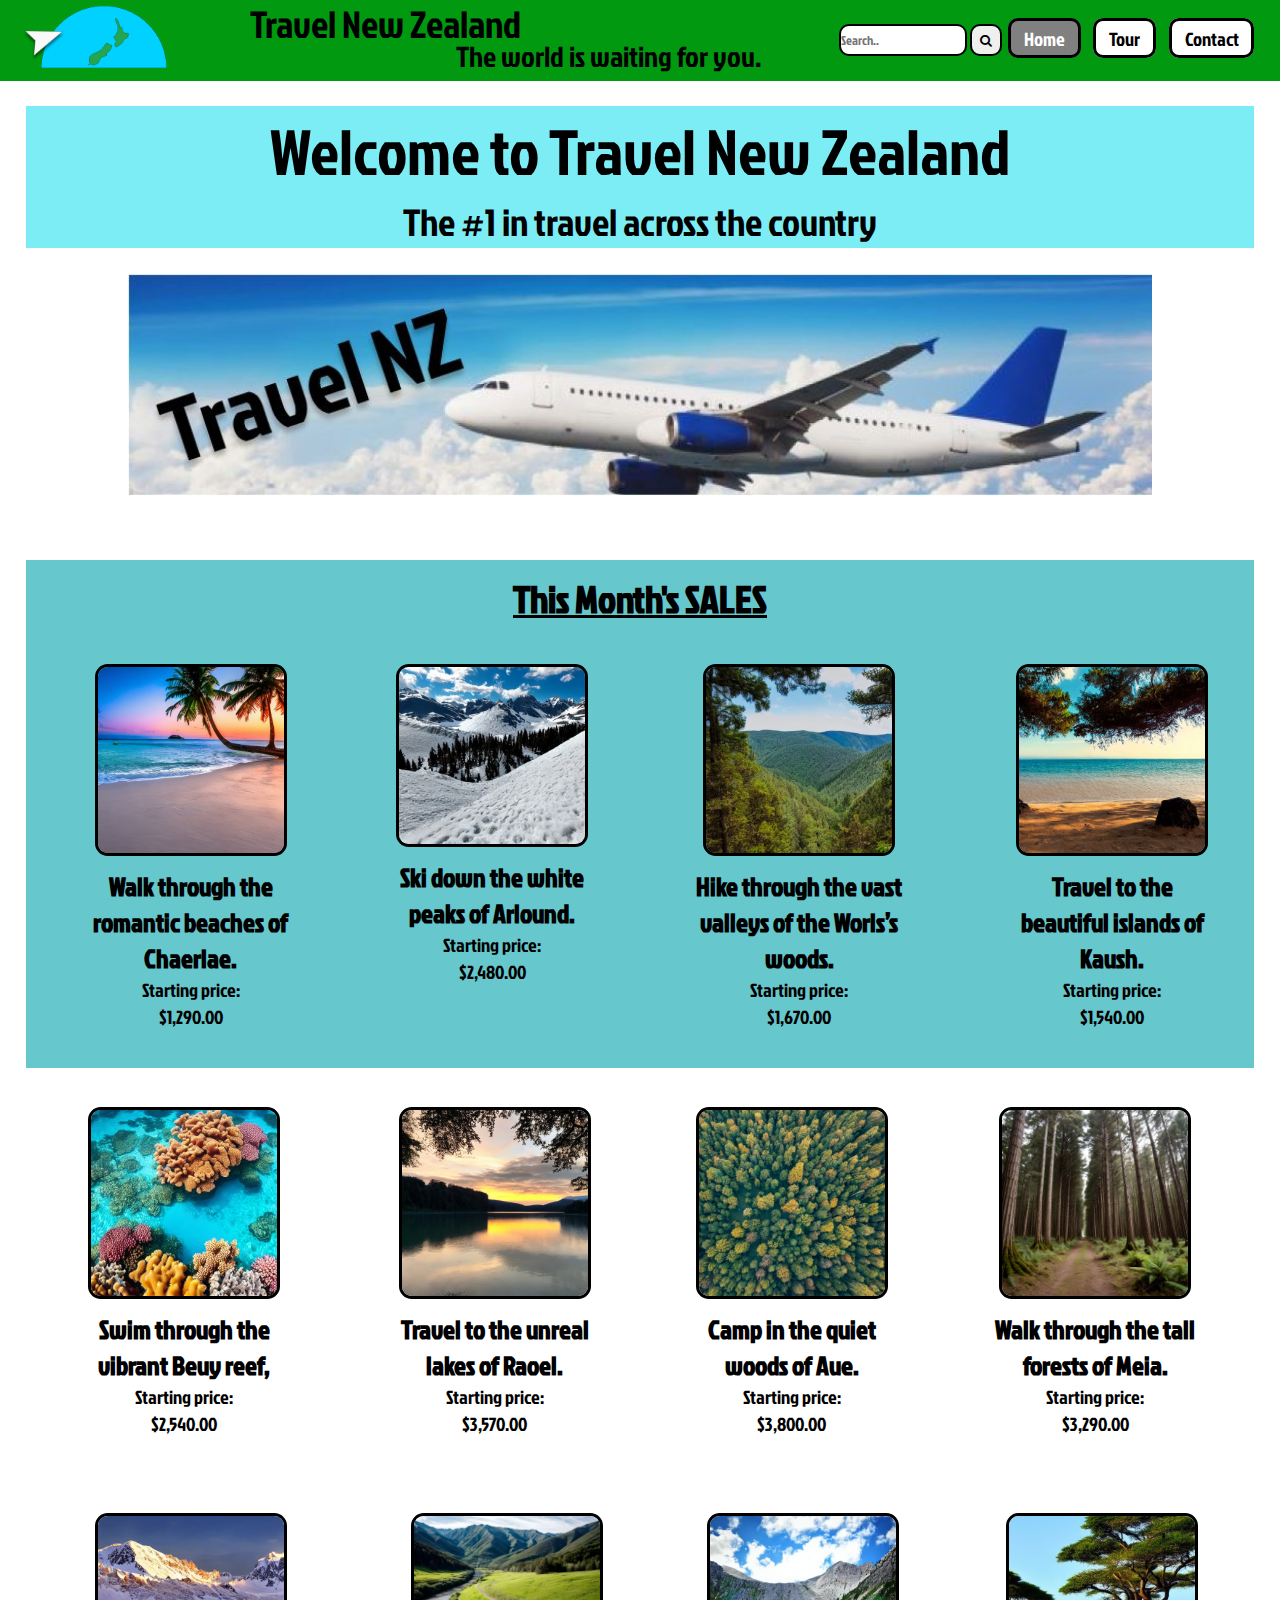
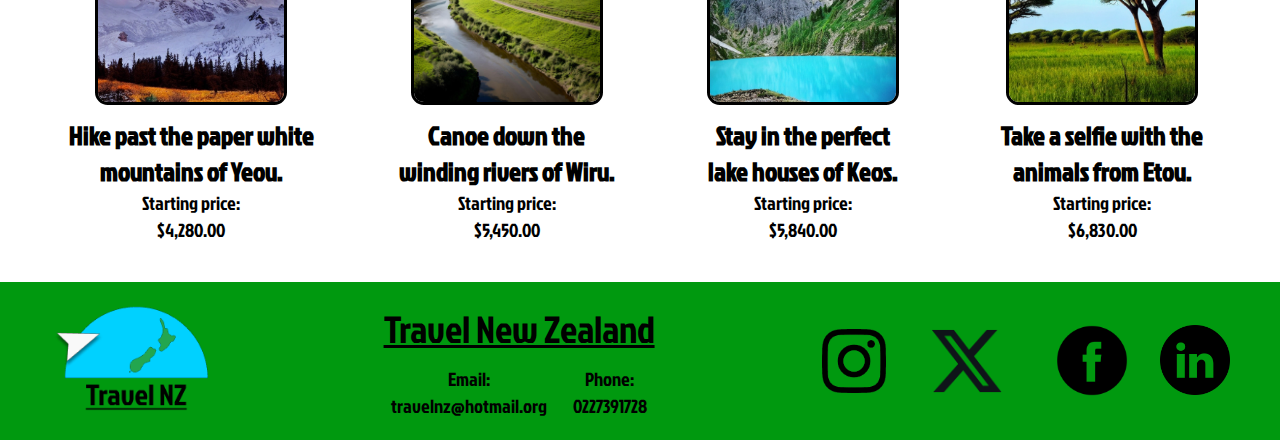
<file: index.html>
<!doctype html>
<html lang="en">

<head>
	<meta charset="utf-8">
	<meta name="viewport" content="width=device-width, initial-scale=1">
	<link rel="stylesheet" href="style.css">
	<link rel="preconnect" href="https://fonts.googleapis.com">
	<link rel="preconnect" href="https://fonts.gstatic.com" crossorigin>
	<link href="https://fonts.googleapis.com/css2?family=Jockey+One&family=Open+Sans:wght@800&display=swap" rel="stylesheet">
	<link rel="icon" href="images/icon.ico" alt="Travel NZ Logo">
	<link rel="stylesheet" href="https://cdnjs.cloudflare.com/ajax/libs/font-awesome/4.7.0/css/font-awesome.min.css">
	<title>Travel NZ</title>
</head>


<header>
		<nav>
			<div class="logo-header">
				<a href="index.html"><img src="images/logo_no_text.png" alt="Travel NZ Logo"></a>
			</div>
			<div class="titlebox">
			<div class="title1">Travel New Zealand</div>
			<div class="title2">The world is waiting for you.</div>
			</div>
			<ul>
				<div class="head-buttons">
					<div class="mobile">
						<li><div class="search-container">
						<form action="/action_page.php">
						<input type="text" placeholder="Search.." name="search">
						<button type="submit"><i class="fa fa-search"></i></button>
						</form></li>
						</div>
					</div>
					<div class="mobile">
						<li><a class="inverse" href="index.html">Home</a></li>
						<li><a href="tour.html">Tour</a></li>
						<li><a href="contact.html">Contact</a></li>
					</div>
				</div>
			</ul>
		</nav>
</header>


<body>
	<p class="banner" style= "background-color: #7CEDF4;">Welcome to Travel New Zealand</p>
	<p class="banner-small" style= "background-color: #7CEDF4;">The #1 in travel across the country</p>
	<div class="banner"><img src="images/banner.jpeg" alt="Image of plane flying across a blue sky."></div>
	
	<p class="title-sales">This Month's SALES</p>
	<div class="sales">	
		<div class="card">
			<img src="images/location1.jfif" alt="Image of beach with beautiful sunset.">
			<p class="header">Walk through the romantic beaches of Chaerlae.</p>
			<p class="price">Starting price:<br>$1,290.00<p>
		</div>
		<div class="card">
			<img src="images/location2.jfif" alt="Image of paper white mountains covered in snow and sprinkled with trees.">
			<p class="header">Ski down the white peaks of Arlound.</p>
			<p class="price">Starting price:<br>$2,480.00<p>
		</div>
		<div class="card">
			<img src="images/location3.jfif" alt="Image of lush green valley with rolling hills.">
			<p class="header">Hike through the vast valleys of the Worls’s woods.</p>
			<p class="price">Starting price:<br>$1,670.00<p>
		</div>
		<div class="card">
			<img src="images/location4.jfif" alt="Image of beach on a nice sunny day.">
			<p class="header">Travel to the beautiful islands of Kaush.</p>
			<p class="price">Starting price:<br>$1,540.00<p>
		</div>
	</div>
	<div class="row1">
			<div class="card">
				<img src="images/location4.5.jfif" alt="Image of beautiful coral reef">
				<p class="header">Swim through the vibrant Beuy reef,</p>
				<p class="price">Starting price:<br>$2,540.00<p>
			</div>
			<div class="card">
				<img src="images/location5.jpg" alt="Image of a lake reflecting the mountains in the background.">
				<p class="header">Travel to the unreal lakes of Raoel.</p>
				<p class="price">Starting price:<br>$3,570.00<p>
			</div>
			<div class="card">
				<img src="images/location6.jfif" alt="Top down view of a lush forest">
				<p class="header">Camp in the quiet woods of Aue.</p>
				<p class="price">Starting price:<br>$3,800.00<p>
			</div>
			<div class="card">
				<img src="images/location7.jpg" alt="Image tall trees making up a large forest walk.">
				<p class="header">Walk through the tall forests of Meia.</p>
				<p class="price">Starting price:<br>$3,290.00<p>
			</div>
	</div>
	<div class="row2">
		<div class="card">
			<img src="images/location8.jfif" alt="Image of field with paper white mountains in background.">
			<p class="header">Hike past the paper white mountains of Yeou.</p>
			<p class="price">Starting price:<br>$4,280.00<p>
		</div>
		<div class="card">
			<img src="images/location9.jpg" alt="Image of perfect blue river passing through lush green fields.">
			<p class="header">Canoe down the winding rivers of Wiru.</p>
			<p class="price">Starting price:<br>$5,450.00<p>
		</div>
		<div class="card">
			<img src="images/location10.jpg" alt="Image of lake surrounded by mountains from the view of a house above.">
			<p class="header">Stay in the perfect lake houses of Keos.</p>
			<p class="price">Starting price:<br>$5,840.00<p>
		</div>
		<div class="card">
			<img src="images/location11.jpg" alt="Image of savana.">
			<p class="header">Take a selfie with the animals from Etou.</p>
			<p class="price">Starting price:<br>$6,830.00<p>
		</div>
	</div>
</body>	

	
<footer>
	<div class="logof">
		<a href="index.html"><img src="images/logo.png" alt="Travel NZ logo"></a>
	</div>
	<div class="contact-box">
	<div class="txt"><u>Travel New Zealand</u></div>
	<div class="contact">
		<div class="email">Email:<br>travelnz@hotmail.org</div>
		<div class="phone">Phone:<br>0227391728</div>
	</div>
	</div>
	<ul>
		<div class="flogos">
		<div class="mobile">
		<li><a href="https://www.instagram.com/"><img src="images/instagram.png" alt="Instagram logo" class="insta"></a></li>
		<li><a href="https://twitter.com/"><img src="images/X.png" alt="X (Formerly Twitter) logo" class="X"></a></li>
		</div>
		<div class="mobile">
		<li><a href="https://www.facebook.com/"><img src="images/facebook.png" alt="Facebook logo" class="fb"></a></li>
		<li><a href="https://nz.linkedin.com/"><img src="images/linkedin.png" alt="Linkedin logo" class="linkedin"></a></li>
		</div></div>
	</ul>
</footer>
</file>
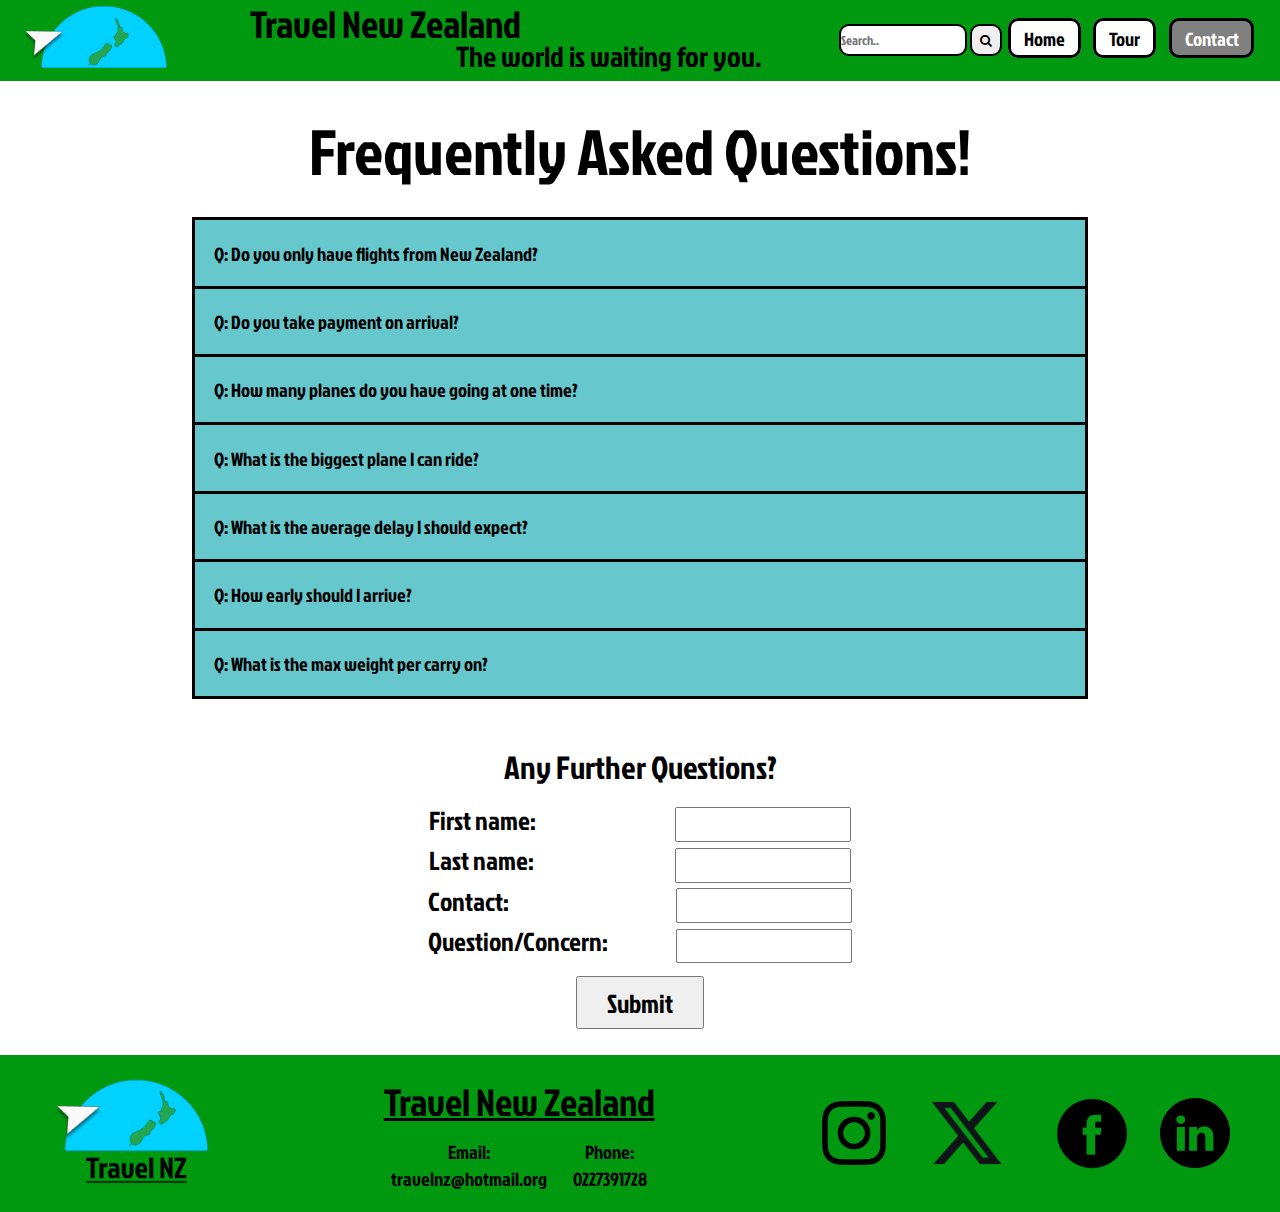
<file: contact.html>
<!doctype html>
<html lang="en">

<head>
	<meta charset="utf-8">
	<meta name="viewport" content="width=device-width, initial-scale=1">
	<link rel="stylesheet" href="style.css">
	<link rel="preconnect" href="https://fonts.googleapis.com">
	<link rel="preconnect" href="https://fonts.gstatic.com" crossorigin>
	<link href="https://fonts.googleapis.com/css2?family=Jockey+One&family=Open+Sans:wght@800&display=swap" rel="stylesheet">
	<link rel="icon" href="images/icon.ico" alt="Travel NZ Logo">
	<link rel="stylesheet" href="https://cdnjs.cloudflare.com/ajax/libs/font-awesome/4.7.0/css/font-awesome.min.css">
	
	<title>Travel NZ</title>
</head>

<header>
		<nav>
			<div class="logo-header">
				<a href="index.html"><img src="images/logo_no_text.png" alt="Travel NZ Logo"></a>
			</div>
			<div class="titlebox">
			<div class="title1">Travel New Zealand</div>
			<div class="title2">The world is waiting for you.</div>
			</div>
			<ul>
				<li><div class="search-container">
				<form action="/action_page.php">
				<input type="text" placeholder="Search.." name="search">
				<button type="submit"><i class="fa fa-search"></i></button>
				</form>
				</div><li>
				<li><a href="index.html">Home</a></li>
				<li><a href="tour.html">Tour</a></li>
				<li><a class="inverse" href="contact.html">Contact</a></li>
			</ul>

		</nav>
</header>
<p class="banner">Frequently Asked Questions!</p><br>

	<button class="accordion">Q: Do you only have flights from New Zealand?</button>
		<div class="panel">
			<p>A: Yes, hence the name. We only deal with NZ.</p>
		</div>

	<button class="accordion">Q: Do you take payment on arrival?</button>
		<div class="panel">
			<p>A: No, that is a terrible idea. </p>
		</div>
		
	<button class="accordion">Q: How many planes do you have going at one time?</button>
		<div class="panel">
			<p>A: Around 7 - 8 at one time.</p>
		</div>
		
	<button class="accordion">Q: What is the biggest plane I can ride?</button>
		<div class="panel">
			<p>A: Our largest plane on sight is a Cessna 172.</p>
		</div>
		
	<button class="accordion">Q: What is the average delay I should expect?</button>
		<div class="panel">
			<p>A: Anywhere from 5 minutes to 5 hours :)</p>
		</div>
		
	<button class="accordion">Q: How early should I arrive?</button>
		<div class="panel">
			<p>A: You should always plan to arrive at the airport an hour before your flight, as it takes time to get ready for your flight.</p>
		</div>
		
	<button class="accordion" style="border-bottom: 3px solid black;">Q: What is the max weight per carry on?</button>
		<div class="panel" style="border-bottom: 3px solid black;">
			<p>A: 20kg or 25 pounds. </p>
		</div>

	<script src="script.js"></script>
	
	<form>
		<div class="title">
			<label for="title"><br>Any Further Questions?</label>
		</div>
		<div class="content">
			<div class="fname">
				<label class="labelfname" for="fname">First name:</label>
				<input type="text" id="fname" name="fname" size="30">
			</div>
			<div class="lname">
				<label class="labellname" for="lname">Last name:</label>
				<input type="text" id="lname" name="lname" size="30">
			</div>
			<div class="contact">
				<label class="labelcontact" for="contact">Contact:</label>
				<input type="text" id="contact" name="contact" size="30">
			</div>
			<div class="info">
				<label class="labeltext" for="text">Question/Concern:</label>
				<input class="input" type="text" id="info" name="info" size="30">
			</div>
			<input class="submit" type="submit" value="Submit">
		</div>
	</form> 
</body>	
	
	
	
	
	
	
	
	
	
	
	
	
	
	
	
<footer>
	<div class="logof">
		<a href="index.html"><img src="images/logo.png" alt="Travel NZ logo"></a>
	</div>
	<div class="contact-box">
	<div class="txt"><u>Travel New Zealand</u></div>
	<div class="contact">
		<div class="email">Email:<br>travelnz@hotmail.org</div>
		<div class="phone">Phone:<br>0227391728</div>
	</div>
	</div>
	<ul>
		<div class="flogos">
		<div class="mobile">
		<li><a href="https://www.instagram.com/"><img src="images/instagram.png" alt="Instagram logo" class="insta"></a></li>
		<li><a href="https://twitter.com/"><img src="images/X.png" alt="X (Formerly Twitter) logo" class="X"></a></li>
		</div>
		<div class="mobile">
		<li><a href="https://www.facebook.com/"><img src="images/facebook.png" alt="Facebook logo" class="fb"></a></li>
		<li><a href="https://nz.linkedin.com/"><img src="images/linkedin.png" alt="Linkedin logo" class="linkedin"></a></li>
		</div></div>
	</ul>
</footer>
</file>
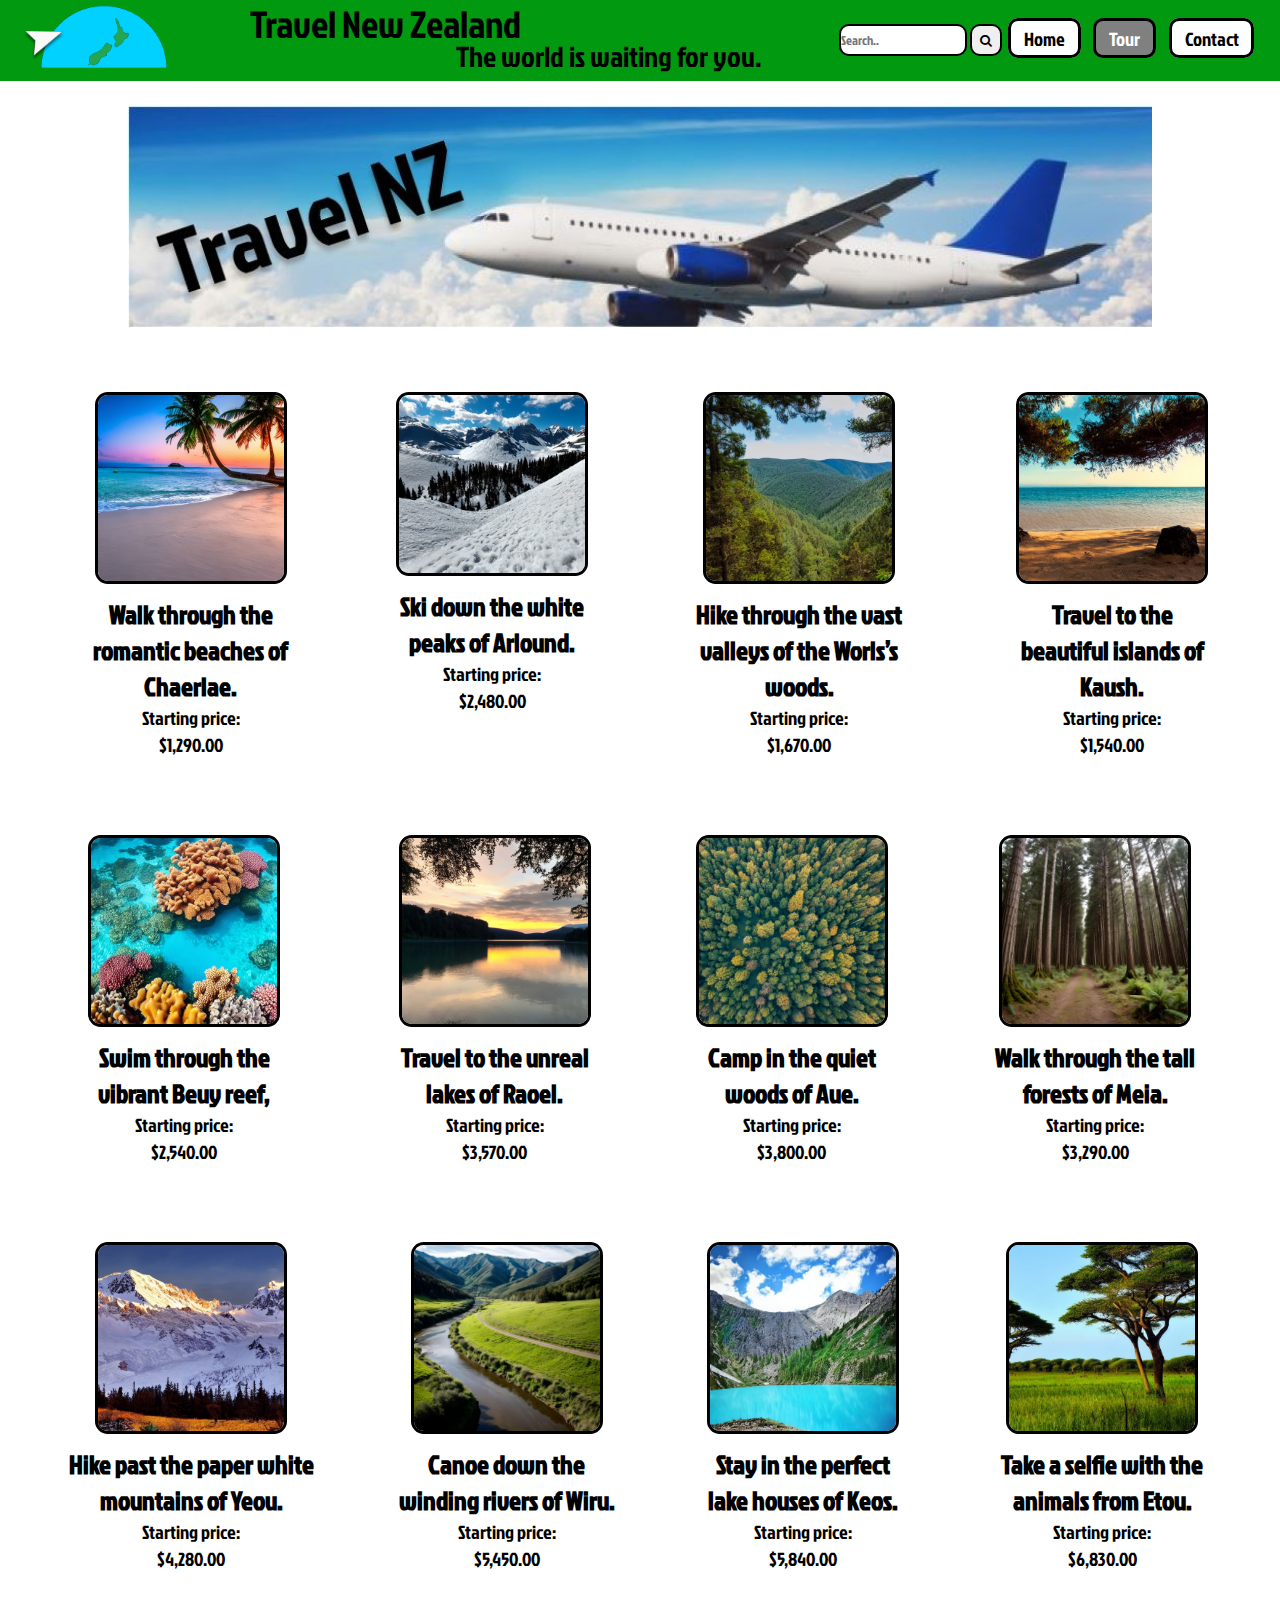
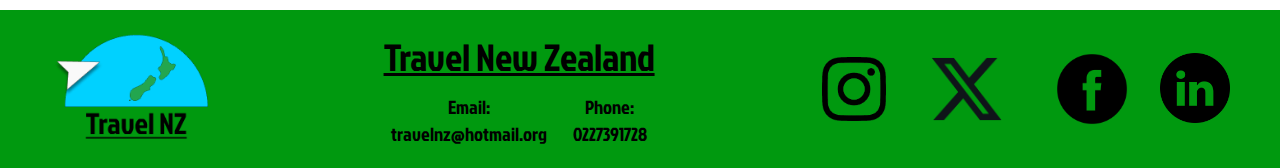
<file: tour.html>
<!doctype html>
<html lang="en">

<head>
	<meta charset="utf-8">
	<meta name="viewport" content="width=device-width, initial-scale=1">
	<link rel="stylesheet" href="style.css">
	<link rel="preconnect" href="https://fonts.googleapis.com">
	<link rel="preconnect" href="https://fonts.gstatic.com" crossorigin>
	<link href="https://fonts.googleapis.com/css2?family=Jockey+One&family=Open+Sans:wght@800&display=swap" rel="stylesheet">
	<link rel="icon" href="images/icon.ico" alt="Travel NZ Logo">
	<link rel="stylesheet" href="https://cdnjs.cloudflare.com/ajax/libs/font-awesome/4.7.0/css/font-awesome.min.css">
	<title>Travel NZ</title>
</head>


<header>
		<nav>
			<div class="logo-header">
				<a href="index.html"><img src="images/logo_no_text.png" alt="Travel NZ Logo"></a>
			</div>
			<div class="titlebox">
			<div class="title1">Travel New Zealand</div>
			<div class="title2">The world is waiting for you.</div>
			</div>
			<ul>
				<li><div class="search-container">
				<form action="/action_page.php">
				<input type="text" placeholder="Search.." name="search">
				<button type="submit"><i class="fa fa-search"></i></button>
				</form>
				</div><li>
				<li><a href="index.html">Home</a></li>
				<li><a class="inverse" href="tour.html">Tour</a></li>
				<li><a href="contact.html">Contact</a></li>
			</ul>

		</nav>
</header>
	
	
	<body>
	<div class="banner"><img src="images/banner.jpeg" alt="Image of plane flying across a blue sky."></div>
	
	<div class="row0">	
		<div class="card">
			<img src="images/location1.jfif" alt="Image of beach with beautiful sunset.">
			<p class="header">Walk through the romantic beaches of Chaerlae.</p>
			<p class="price">Starting price:<br>$1,290.00<p>
		</div>
		<div class="card">
			<img src="images/location2.jfif" alt="Image of paper white mountains covered in snow and sprinkled with trees.">
			<p class="header">Ski down the white peaks of Arlound.</p>
			<p class="price">Starting price:<br>$2,480.00<p>
		</div>
		<div class="card">
			<img src="images/location3.jfif" alt="Image of lush green valley with rolling hills.">
			<p class="header">Hike through the vast valleys of the Worls’s woods.</p>
			<p class="price">Starting price:<br>$1,670.00<p>
		</div>
		<div class="card">
			<img src="images/location4.jfif" alt="Image of beach on a nice sunny day.">
			<p class="header">Travel to the beautiful islands of Kaush.</p>
			<p class="price">Starting price:<br>$1,540.00<p>
		</div>
	</div>
	<div class="row1">
		<div class="card">
				<img src="images/location4.5.jfif" alt="Image of beautiful coral reef">
				<p class="header">Swim through the vibrant Beuy reef,</p>
				<p class="price">Starting price:<br>$2,540.00<p>
			</div>
			<div class="card">
				<img src="images/location5.jpg" alt="Image of a lake reflecting the mountains in the background.">
				<p class="header">Travel to the unreal lakes of Raoel.</p>
				<p class="price">Starting price:<br>$3,570.00<p>
			</div>
			<div class="card">
				<img src="images/location6.jfif" alt="Top down view of a lush forest">
				<p class="header">Camp in the quiet woods of Aue.</p>
				<p class="price">Starting price:<br>$3,800.00<p>
			</div>
			<div class="card">
				<img src="images/location7.jpg" alt="Image tall trees making up a large forest walk.">
				<p class="header">Walk through the tall forests of Meia.</p>
				<p class="price">Starting price:<br>$3,290.00<p>
		</div>
	</div>
	<div class="row2">
		<div class="card">
				<img src="images/location8.jfif" alt="Image of field with paper white mountains in background.">
				<p class="header">Hike past the paper white mountains of Yeou.</p>
				<p class="price">Starting price:<br>$4,280.00<p>
			</div>
			<div class="card">
				<img src="images/location9.jpg" alt="Image of perfect blue river passing through lush green fields.">
				<p class="header">Canoe down the winding rivers of Wiru.</p>
				<p class="price">Starting price:<br>$5,450.00<p>
			</div>
			<div class="card">
				<img src="images/location10.jpg" alt="Image of lake surrounded by mountains from the view of a house above.">
				<p class="header">Stay in the perfect lake houses of Keos.</p>
				<p class="price">Starting price:<br>$5,840.00<p>
			</div>
			<div class="card">
				<img src="images/location11.jpg" alt="Image of savana.">
				<p class="header">Take a selfie with the animals from Etou.</p>
				<p class="price">Starting price:<br>$6,830.00<p>
		</div>
	</div>
</body>	
	
	
<footer>
	<div class="logof">
		<a href="index.html"><img src="images/logo.png" alt="Travel NZ logo"></a>
	</div>
	<div class="contact-box">
	<div class="txt"><u>Travel New Zealand</u></div>
	<div class="contact">
		<div class="email">Email:<br>travelnz@hotmail.org</div>
		<div class="phone">Phone:<br>0227391728</div>
	</div>
	</div>
	<ul>
		<div class="flogos">
		<div class="mobile">
		<li><a href="https://www.instagram.com/"><img src="images/instagram.png" alt="Instagram logo" class="insta"></a></li>
		<li><a href="https://twitter.com/"><img src="images/X.png" alt="X (Formerly Twitter) logo" class="X"></a></li>
		</div>
		<div class="mobile">
		<li><a href="https://www.facebook.com/"><img src="images/facebook.png" alt="Facebook logo" class="fb"></a></li>
		<li><a href="https://nz.linkedin.com/"><img src="images/linkedin.png" alt="Linkedin logo" class="linkedin"></a></li>
		</div></div>
	</ul>
</footer>
</file>
<file: style.css>
* {
	font-family: 'Jockey One';
	margin: 0;
	padding: 0;
	box-sizing: border-box;
}

/* Header Styles */

header {
  background-color: #00990F;
}

.logo-header img {
	width: 12vw;
	margin-top: 0.2vw;
}

nav {
	align-items: center;
	justify-content: space-between;
	display: flex;
	margin-left: 1.5vw;
	margin-right: 1.5vw
}

nav ul a {
	text-decoration: none;
	background-color: white;
	padding: 0.3vw 1vw;
	color: black;
	margin: 1vw 0.5vw;
	font-size: 1.5vw;
	border: 3px solid black;
	border-radius: 10px;
}

nav ul li{
	border-color: black;
	border-width: 0.2vw;
	border-radius: 10px;
}

nav ul { 
	list-style-type: none;
	display: flex;
}

.title1 {
	color: black;
	font-size: 3vw;
	text-align: left;
	line-height: 2.5vw;
}

.title2 {
	color: black;
	font-size: 2.3vw;
	text-align: right;
	line-height: 2.5vw;
}

.titlebox {
	width: 40vw;
}

nav ul a:hover{
	background-color: black;
	color: white;
}

nav ul .inverse {
	background-color: grey;
	color: white;
}

nav ul li input {
	width: 10vw;
	height:2.5vw;
	font-size: 1vw;
	border: solid black 0.2vw;
	border-radius: 10px;
}

nav ul li button {
	width: 2.5vw;
	height:2.5vw;
	font-size: 1vw;
	border: solid black 0.2vw;
	border-radius: 10px;
}

/* Home Page */

.sales {
	display: flex;
	background-color: #66C7CD;
	font-size: 3vw;
	text-align: center;
	margin-left: 2vw;
	margin-right: 2vw;
}

.row1, .row2, .row0 {
	display: flex;
	font-size: 3vw;
	text-align: center;
	margin-left: 2vw;
	margin-right: 2vw;
}

.sales img, .row1 img, .row2 img, .row0 img {
	width: 15vw;
	border: black solid 0.3vw;
	border-radius: 1vw;
}

.sales .card, .row1 .card, .row2 .card, .row0 .card {
	display:inline;
	margin: 3vw;
}

.sales .header, .row1 .header, .row2 .header, .row0 .header {
	font-size: 2vw;
	font-weight: bold;
}

.sales .price, .row1 .price, .row2 .price, .row0 .price {
	font-size: 1.5vw;
}

.title-sales {
	padding-top: 1vw;
	color: black;
	background-color: #66C7CD; 
	font-size: 3vw;
	text-align: center;
	margin-top: 5vw;
	margin-left: 2vw;
	margin-right: 2vw;
	text-decoration: underline;
	font-weight: bold;	
}

/* Contact Page */

.accordion {
  background-color: #66C7CD;
  color: black;
  cursor: pointer;
  padding: 1.5vw;
  width: 70%;
  border: none;
  text-align: Left;
  outline: none;
  font-size: 1.5vw;
  transition: 0.5s;
  display: block;
  margin-left: auto;
  margin-right: auto;
  border: 3px solid black;
  border-bottom: 0px solid black;
}

.active, .accordion:hover {
	background-color: #7CEDF4;
	color: black;
}

.panel {
  padding: 0.3vw 1.7vw;
  display: none;
  background-color: #6677B1;
  overflow: hidden;
  font-size: 1.5vw;
  width: 70%;
  margin-left: auto;
  margin-right: auto;
  border-left: 3px solid black;
  border-right: 3px solid black;
}

.banner {
	color: black;
	font-size: 3vw;
	text-align: center;
	margin-top: 2vw;
	margin-left: 2vw;
	margin-right: 2vw;
	font-size: 5vw;
}

.banner-small {
	color: black;
	text-align: center;
	margin-bottom: 2vw;
	margin-left: 2vw;
	margin-right: 2vw;
	font-size: 3vw;
}
		
.title-sales {
	font-size: 3vw;
}

.banner img {
	width: 80vw; 
	display: block; 
	margin-left: auto; 
	margin-right: auto;
	margin-bottom : 2vw;
}

form .title {
	font-size: 2.5vw;
	text-align: center;
	margin-bottom: 1vw;
}

form .content {
	display: inline;
	font-size: 2vw;
	text-align: center;
}

.content input {
	padding: 0.5vw;
}

.labelfname {
	margin-right: 10.5vw;
}

.labellname {
	margin-right: 10.7vw;
}

.labelcontact {
	margin-right: 12.7vw;
}

.labeltext {
	margin-right: 5vw;
}

.submit {
	width: 10vw; 
	font-size: 2vw;
	display: block; 
	margin-top: 1vw;
	margin-left: auto; 
	margin-right: auto;
	margin-bottom : 2vw;
}

/* Footer */

footer {
	align-items: center;
	justify-content: space-between;
	display: flex;
	padding: 1vw 3vw;
	background-color: #00990F;
}

footer a {
	display: flex;
	text-decoration: none;
	background-color: grey;
	padding: 0.5vw 0.9vw;
	color: white;
	font-size: 1.3vw;
}

footer ul { 
	list-style-type: none;
	align-items: flex-end;
}

.insta {
	width: 5vw;
	height: 5vw;
	margin-top: 1vw;
}

.X {
	width: 9vw;
	height: 5vw;
	margin-top: 1vw;
	align-self: center;
}

.fb {
	width: 7vw;
	height: 7vw;
}

.linkedin {
	width: 5.5vw;
	height: 5.5vw;
	margin-top: 0.7vw;
}

footer ul a {
	background-color: #00990F;
	text-align: center;
}

.logof a {
	background-color: #00990F;
}

.email, .phone {
	text-decoration: none;
	color: black;
	font-size: 1.5vw;
	text-align: center;
}

.phone {
	margin-left: 0.8vw;
}

.txt  {
	text-decoration: none;
	color: black;
	margin-bottom: 0.8vw;
	font-size: 3vw;
	text-align: center;
}

footer .contact {
	display: flex;
	align-items: center;
	justify-content: space-around;
}

.contact-box {
	display: inline;
}

.logof img {
	width: 13vw;
}

.flogos, footer .mobile {
	display: flex;
}

.head-buttons, header .mobile {
	display: flex;
}

	
/* Mobile */

/* Footer/Header */

@media only screen and (max-width: 500px) {	
	footer .mobile {
		display: inline;
	}
	
	.insta {
		margin-left: 1.8vw;
	}
	
	.X {
		margin-top: 2vw;
	}

	.linkedin {
		margin-bottom: 2vw;
		margin-left: 1vw;
	}
	.email, .phone {
		font-size: 3.5vw;
	}
	
	.phone {
		margin-left: 3vw;
		margin-right: 3vw;
	}
	
	.txt  {
		font-size: 5vw;
	}
	
	.logof img {
		width: 20vw;
	}
	
	header .mobile {
		display: flex;
	}		
	
	.head-buttons {
		display: flex;
	}
	
}

/* Home Page */

@media only screen and (max-width: 500px) {
	.sales {
		display: inline;
		width: 80%;
		display: block;
		margin-left: auto;
		margin-right: auto;
	}
	
	.sales .price, .sales .header {
		background-color: #66C7CD;
		width: 80%;
		display: block;
		margin-left: auto;
		margin-right: auto;
	}
	
	.title-sales {
		width: 80%;
		display: block;
		margin-left: auto;
		margin-right: auto;
		font-size: 6vw;
	}
	
	.row1, .row2, .row0 {
		display: inline;
		align-self: center;
	}
	
	.sales img, .row1 img, .row2 img, .row0 img {
		display: block;
		margin-left: auto;
		margin-right: auto;
		width: 25vw;
	}
	
	.sales .header, .row1 .header, .row2 .header, .row0 .header {
		font-size: 3vw;
	}

	.sales .price, .row1 .price, .row2 .price, .row0 .price {
		font-size: 2.5vw;
	}
}

/* Contact */

@media only screen and (max-width: 500px) {
	.accordion {
	  width: 90%;
	  font-size: 4vw;
	}

	.panel {
	  font-size: 4vw;
	  width: 90%;
	}
	
	form .title {
		font-size: 5vw;
		text-align: center;
		margin-bottom: 5vw;
	}

	form .content {
		display: inline;
		font-size: 3vw;
		text-align: center;
	}

	.content input {
		padding: 0.5vw;
	}

	.labelfname {
		margin-right: 10.5vw;
	}

	.labellname {
		margin-right: 10.9vw;
	}

	.labelcontact {
		margin-right: 13.9vw;
	}

	.labeltext {
		margin-right: 2.7vw;
	}

	.submit {
		width: 20vw; 
		font-size: 4vw; 
		margin-top: 3vw;
		margin-left: auto; 
		margin-right: auto;
		margin-bottom : 5vw;
	}
}
</file>
